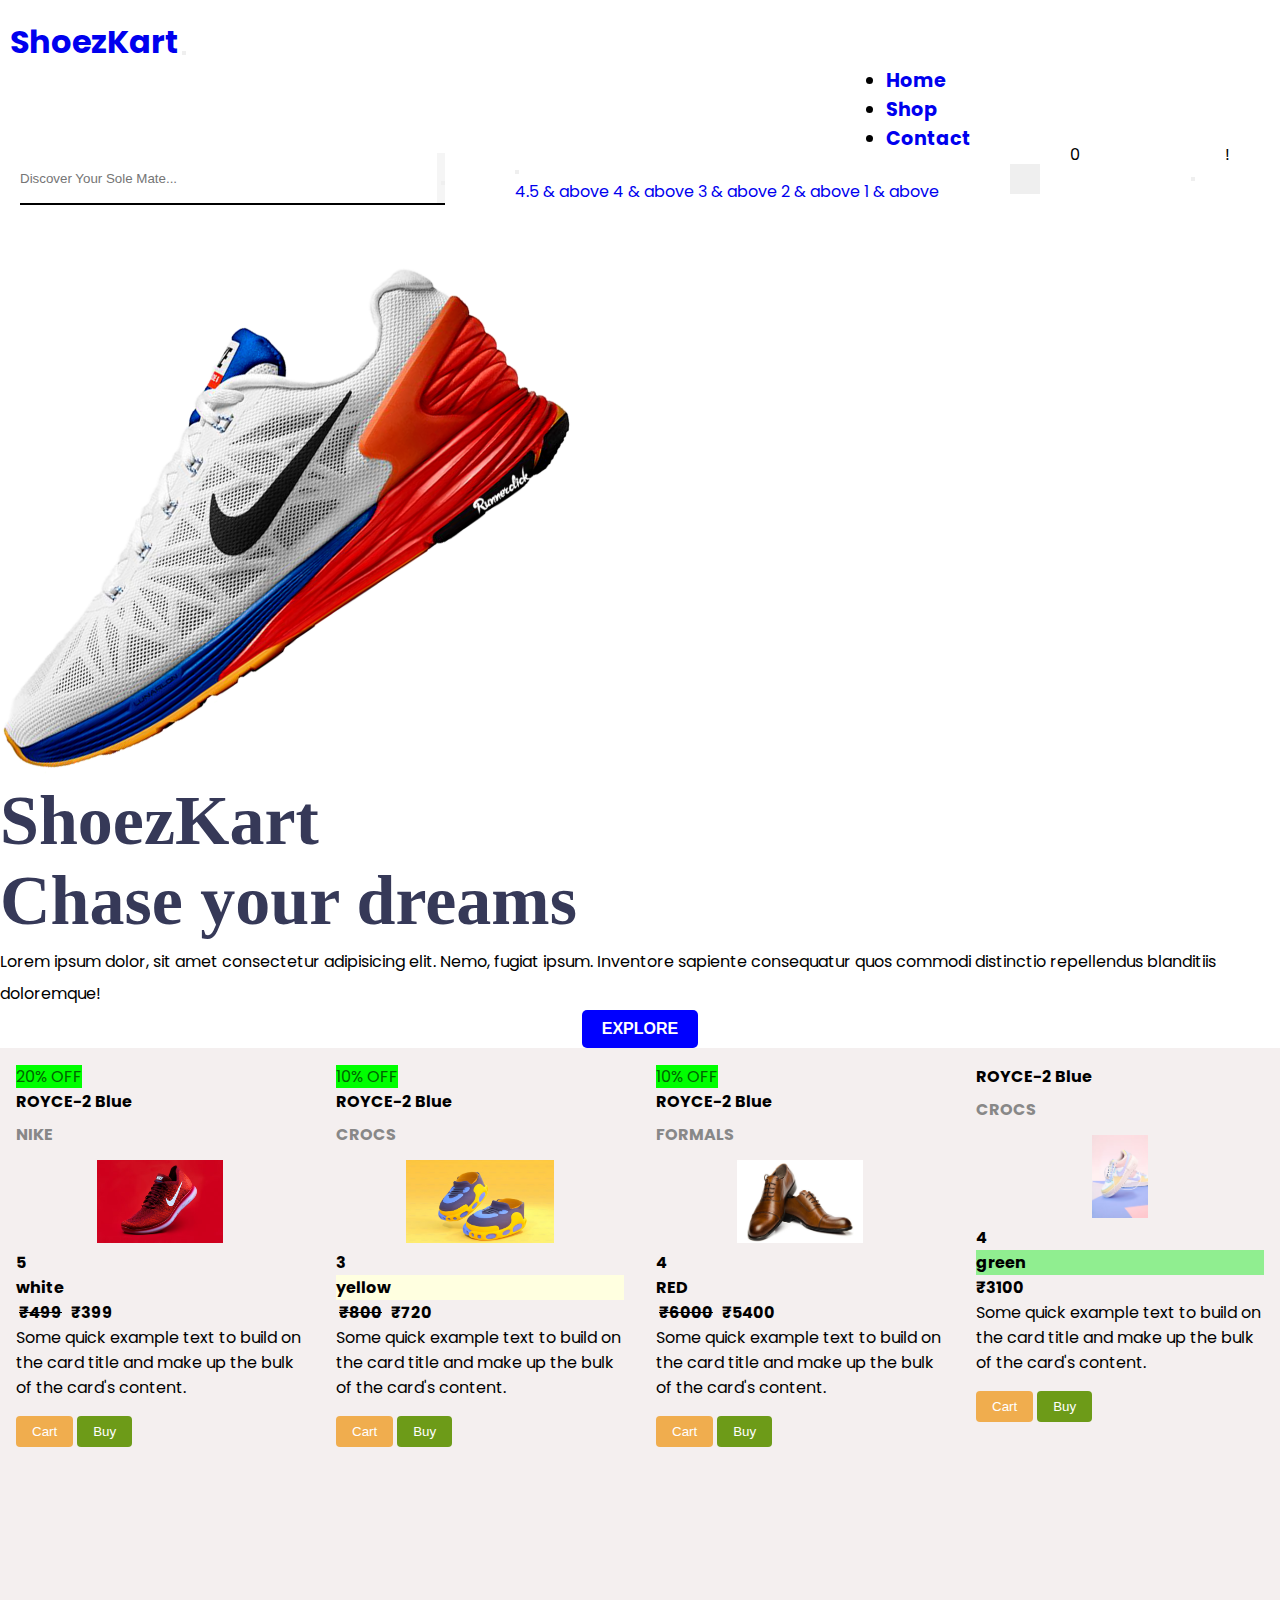
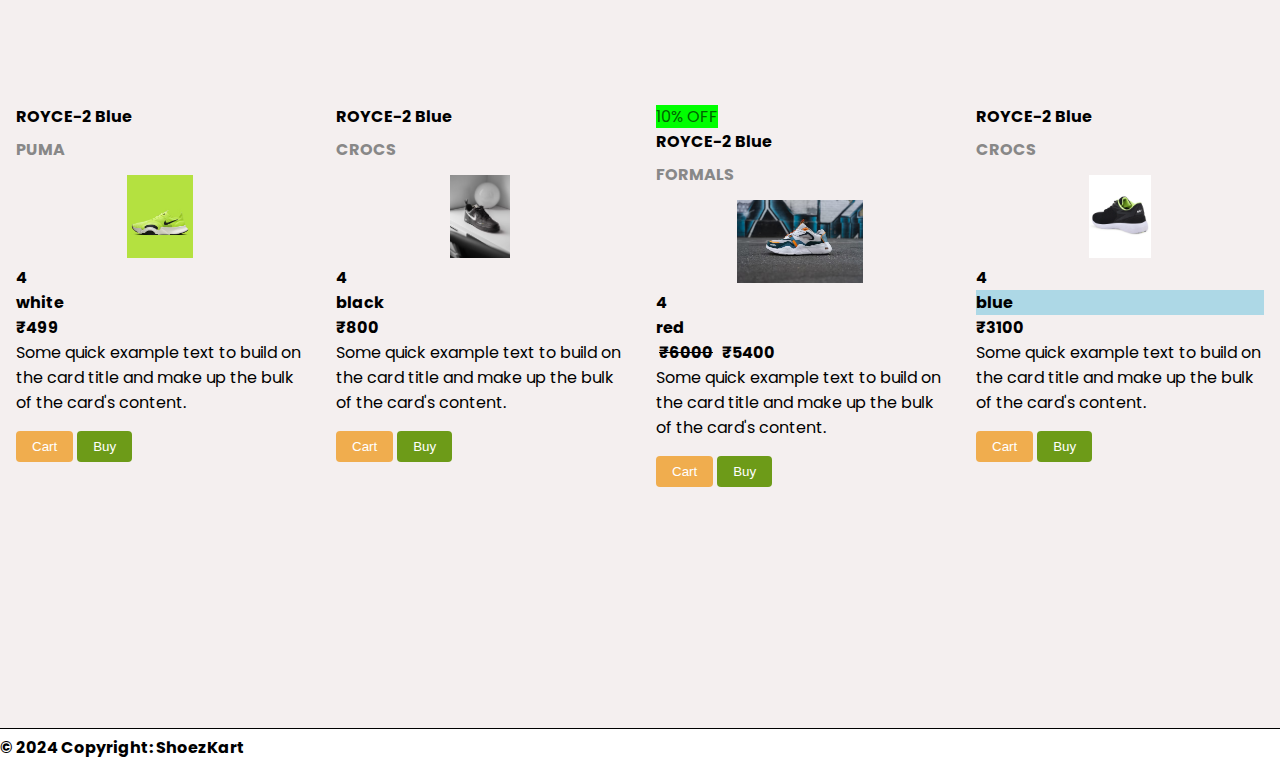
<file: index.html>
<!DOCTYPE html>
<html lang="en">

<head>
  <meta charset="UTF-8" />
  <meta name="viewport" content="width=device-width, initial-scale=1.0" />
  <link href="https://cdn.jsdelivr.net/npm/bootstrap@5.3.2/dist/css/bootstrap.min.css" rel="stylesheet"
    integrity="sha384-T3c6CoIi6uLrA9TneNEoa7RxnatzjcDSCmG1MXxSR1GAsXEV/Dwwykc2MPK8M2HN" crossorigin="anonymous" />
  <link rel="stylesheet" href="https://cdnjs.cloudflare.com/ajax/libs/font-awesome/6.5.1/css/all.min.css"
    integrity="sha512-DTOQO9RWCH3ppGqcWaEA1BIZOC6xxalwEsw9c2QQeAIftl+Vegovlnee1c9QX4TctnWMn13TZye+giMm8e2LwA=="
    crossorigin="anonymous" referrerpolicy="no-referrer" />
  <title>ShoeKart</title>
  <link rel="stylesheet" href="styles.css">
</head>

<body class="d-flex flex-column min-vh-100 ">

  <header id="header">
    <nav class="navbar navbar-expand-lg bg-body-tertiary navMenu">
      <div class="container-fluid ">
        <div class="container-fluid">
          <div class="d-flex justify-content-between align-items-center">
            <a class="navbar-brand" href="index.html">
              <span class="custom-highlight">ShoezKart</span>
            </a>
            <button class="navbar-toggler" type="button" data-bs-toggle="collapse"
              data-bs-target="#navbarSupportedContent" aria-controls="navbarSupportedContent" aria-expanded="false"
              aria-label="Toggle navigation">
              <span class="navbar-toggler-icon"></span>
            </button>
          </div>
        </div>



        <div class="collapse navbar-collapse menu" id="navbarSupportedContent">
          <ul class="navbar-nav m-auto mb-2 mb-lg-0 d-flex justify-content-between">
            <li class="nav-item">
              <a class="nav-link active" aria-current="page" href="index.html">Home</a>
            </li>
            <li class="nav-item">
              <a class="nav-link" aria-current="page" href="#display">Shop</a>
            </li>
            <!-- <li class="nav-item">
              <a class="nav-link" href="#">About</a>
            </li> -->
            <li class="nav-item">
              <a class="nav-link" href="contact.html">Contact</a>
            </li>
          </ul>
        </div>


      </div>

      <div class="d-flex flex-row mt-3" role="search" id="searchContainer">


        <div id="searchBox" class="d-flex align-content-center ms-auto p-1 justify-content-center shadow">
          <input class="form-control m-0  pe-0" type="search" placeholder="Discover Your Sole Mate..." size="50" 
            aria-label="Search" id="searchInput">
          <button class="btn " type="submit" id="search"><i class="fa-solid fa-magnifying-glass fa-2xl"></i></button>
        </div>

        <!-- <button class="btn " type="submit" id="my_cart"><i class="fa-solid fa-filter fa-2xl"></i></button> -->
        
        <div class="dropdown ms-2">
          <button class="btn" type="button" id="filterIcon" data-bs-toggle="dropdown" aria-haspopup="true"
            aria-expanded="false">
            <i class="fa-solid fa-filter fa-2xl"></i>
          </button>

          <div class="dropdown-menu" aria-labelledby="filterIcon" id="filterDropdown">
            <a class="dropdown-item" href="#" data-value="4.5">4.5 & above</a>
            <a class="dropdown-item" href="#" data-value="4">4 & above</a>
            <a class="dropdown-item" href="#" data-value="3">3 & above</a>
            <a class="dropdown-item" href="#" data-value="2">2 & above</a>
            <a class="dropdown-item" href="#" data-value="2">1 & above</a>
          </div>

        </div>


        <button class="btn " type="submit" id="my_cart">
          <i class="fa-solid fa-cart-shopping fa-2xl"></i>
          
        </button><span
            class="badge bg-primary  p-1 rounded-pill count">1</span>

<button class="btn " type="submit" id="my_profile">
          <i class="fa-solid fa-user fa-2xl"></i>
</button><span
            class="badge bg-warning  p-1 rounded-pill " id="loginAlert">!</span>
      </div>
    </nav>

    <section id="cover" class="container ">
      <div class="row g-2 justify-content-around">
        <div class="col-md-6 d-flex justify-content-center align-items-center order-lg-2 gap-2">
          <div class="p-3">
            <img src="images/cover.png" alt="" class="mx-auto d-block w-100 img-fluid ">
          </div>
        </div>


        <div class="col-md-6 d-flex justify-content-center align-items-center order-lg-2 ">
          <div class="p-3">
            <h1>ShoezKart</h1>
            <h1>Chase your dreams</h1>
            <p class="desc">Lorem ipsum dolor, sit amet consectetur adipisicing elit. Nemo, fugiat ipsum. Inventore
              sapiente consequatur quos commodi distinctio repellendus blanditiis doloremque!</p>
           <button id="explore" class="shadow">explore</button>

          </div>
        </div>
      </div>
    </section>

  </header>

  <div class="container-container mt-auto" id="display" style="background-color: rgb(244, 239, 239);">
    <div id="productContainer" class="row p-3 gy-3 d-flex "></div>
  </div>



  <div class="container-fluid my-3 mt-auto">

    <footer class="text-center text-lg-start ">

      <div class="footer d-flex justify-content-around mt-3">
        <a href="https://github.com/Shivaraj2003"><i class="fa-brands fa-github fa-2xl "></i></a>
        <a href="https://www.linkedin.com/in/shivaraj-shetty-7559b2211/"><i
            class="fa-brands fa-linkedin fa-2xl "></i></a>
        <a href="https://twitter.com/i/flow/login?redirect_after_login=%2F_shivrajshetty_"><i
            class="fa-brands fa-twitter fa-2xl "></i></a>
      </div>

      <div class="text-center  p-3">
        © 2024 Copyright:
        <span>ShoezKart</span>
      </div>

    </footer>
  </div>


  <script src="https://cdn.jsdelivr.net/npm/bootstrap@5.3.2/dist/js/bootstrap.bundle.min.js"
    integrity="sha384-C6RzsynM9kWDrMNeT87bh95OGNyZPhcTNXj1NW7RuBCsyN/o0jlpcV8Qyq46cDfL"
    crossorigin="anonymous"></script>

  <script src="script.js" type="module"></script>
</body>

</html>
</file>
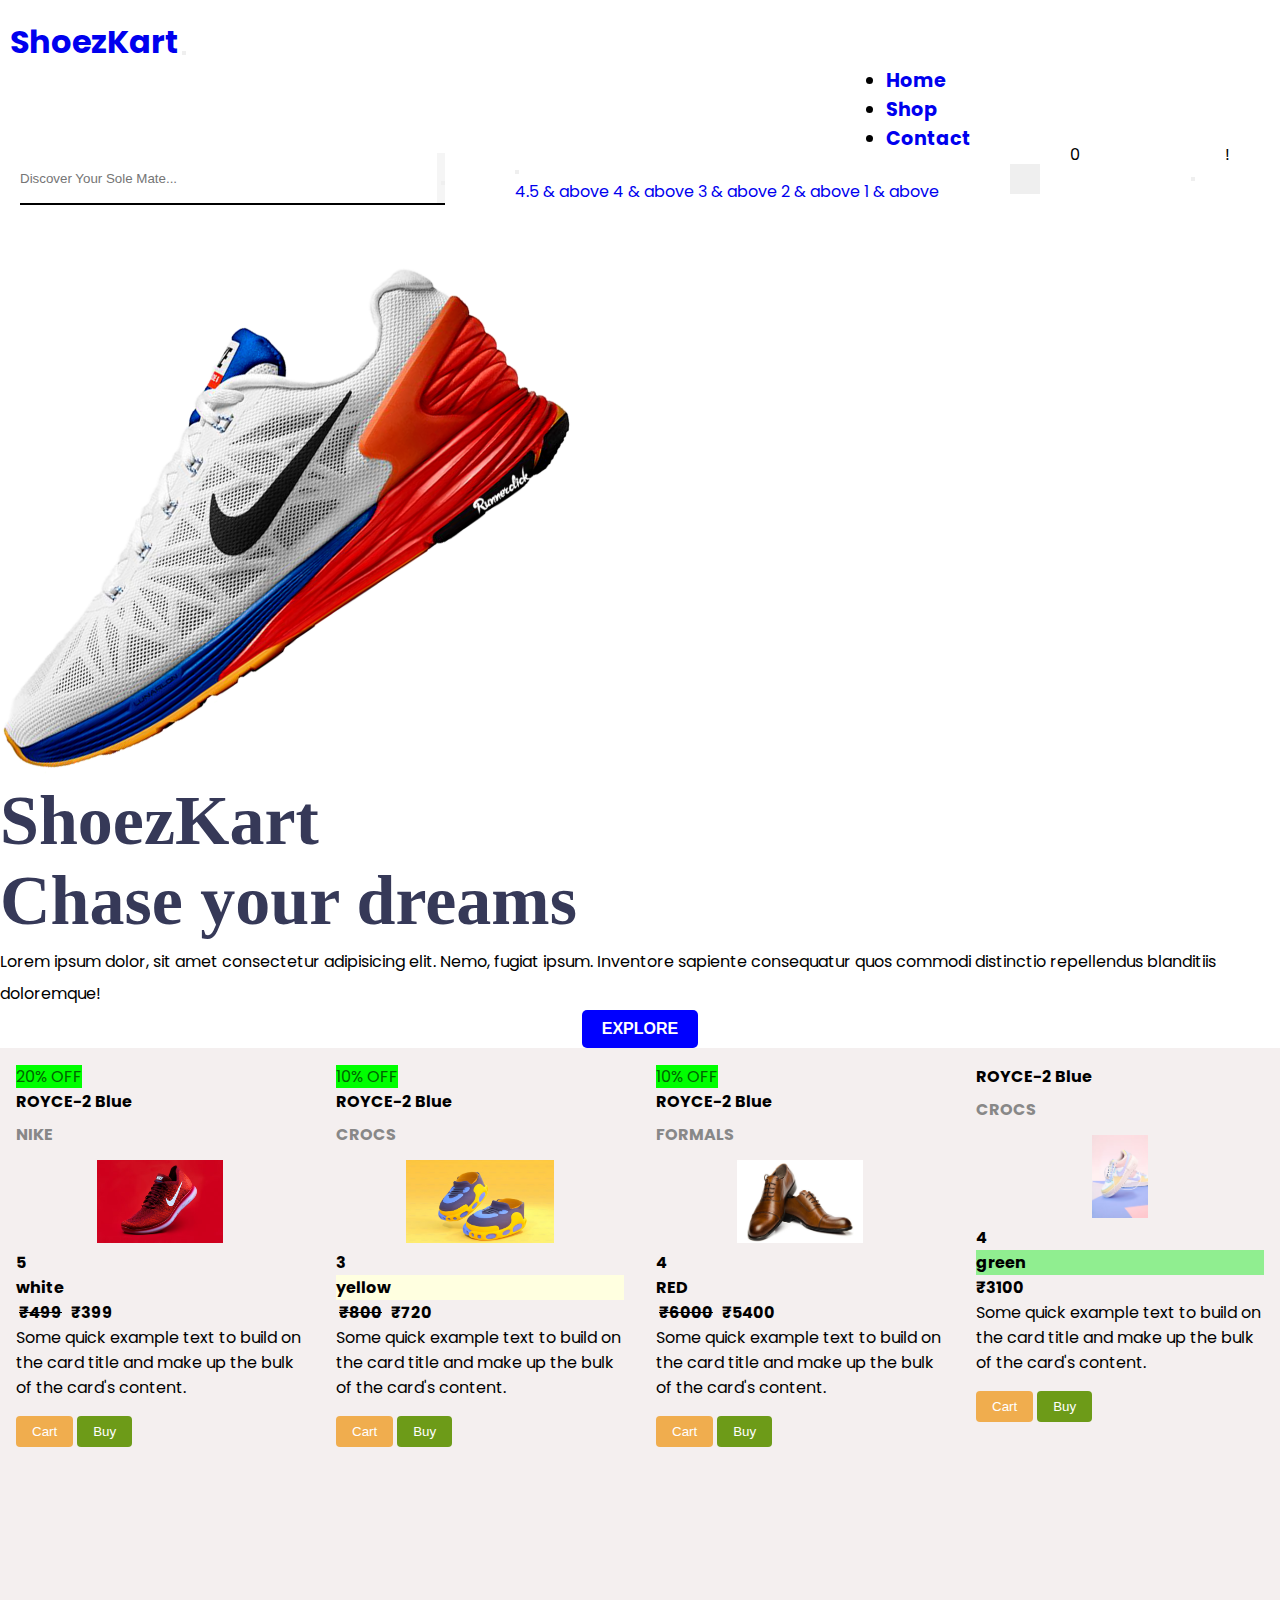
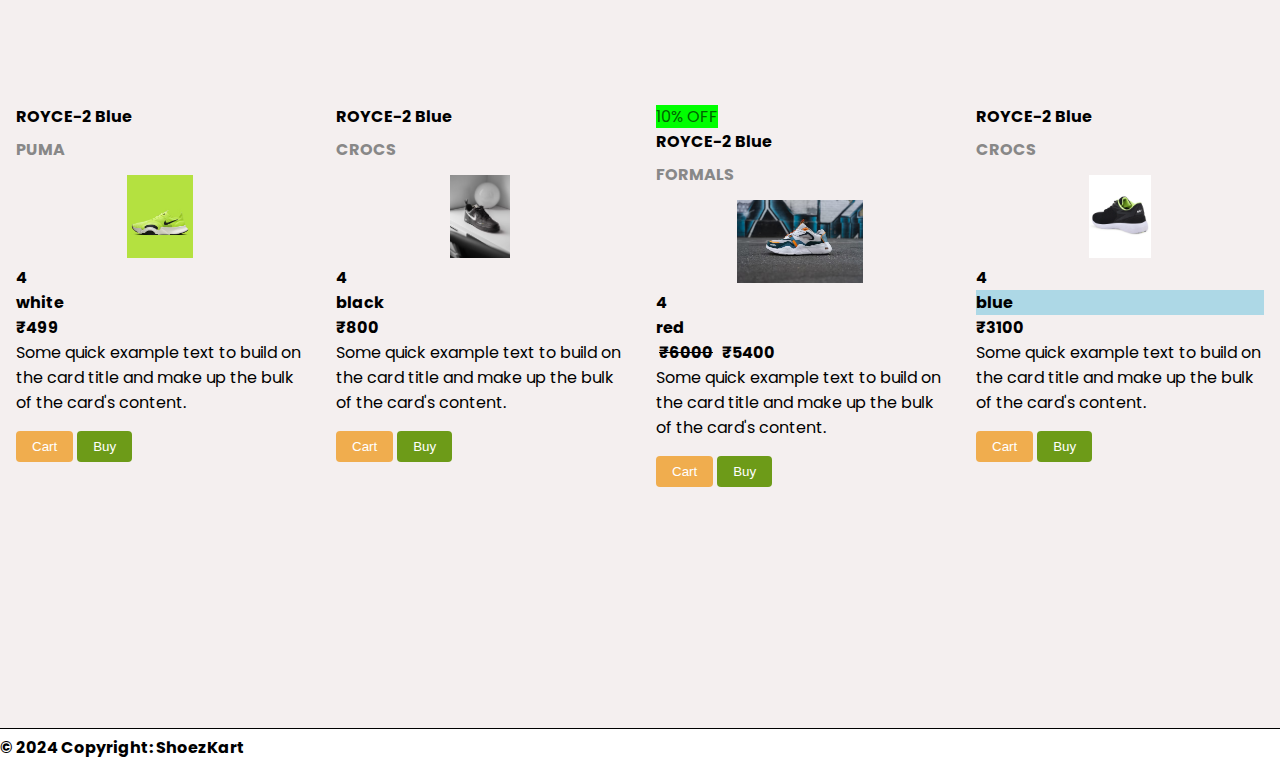
<file: cart.html>
<!DOCTYPE html>
<html lang="en">
  <head>
    <meta charset="UTF-8" />
    <meta name="viewport" content="width=device-width, initial-scale=1.0" />
    <link
      href="https://cdn.jsdelivr.net/npm/bootstrap@5.3.2/dist/css/bootstrap.min.css"
      rel="stylesheet"
      integrity="sha384-T3c6CoIi6uLrA9TneNEoa7RxnatzjcDSCmG1MXxSR1GAsXEV/Dwwykc2MPK8M2HN"
      crossorigin="anonymous"
    />
    <link
      rel="stylesheet"
      href="https://cdnjs.cloudflare.com/ajax/libs/font-awesome/6.5.1/css/all.min.css"
      integrity="sha512-DTOQO9RWCH3ppGqcWaEA1BIZOC6xxalwEsw9c2QQeAIftl+Vegovlnee1c9QX4TctnWMn13TZye+giMm8e2LwA=="
      crossorigin="anonymous"
      referrerpolicy="no-referrer"
    />
    <title>ShoeKart</title>
    <link rel="stylesheet" href="styles.css" />
  </head>

  <body class="d-flex flex-column min-vh-100 ">
    <header id="header">
      <nav class="navbar navbar-expand-lg bg-body-tertiary navMenu">
        <div class="container-fluid">
          <div class="container-fluid">
            <div class="d-flex justify-content-between align-items-center">
              <a class="navbar-brand" href="index.html">
                <span class="custom-highlight">ShoezKart</span>
              </a>
              <button
                class="navbar-toggler"
                type="button"
                data-bs-toggle="collapse"
                data-bs-target="#navbarSupportedContent"
                aria-controls="navbarSupportedContent"
                aria-expanded="false"
                aria-label="Toggle navigation"
              >
                <span class="navbar-toggler-icon"></span>
              </button>
            </div>
          </div>

          <div
            class="collapse navbar-collapse menu"
            id="navbarSupportedContent"
          >
            <ul
              class="navbar-nav m-auto  mb-2 mb-lg-0 d-flex justify-content-between"
            >
              <li class="nav-item">
                <a class="nav-link active" aria-current="page" href="index.html"
                  >Home</a
                >
              </li>
              <li class="nav-item">
                <a class="nav-link" aria-current="page" href="index.html#display">Shop</a>
              </li>
              <!-- <li class="nav-item">
                <a class="nav-link" href="#">About</a>
              </li> -->
              <li class="nav-item">
                <a class="nav-link" href="contact.html">Contact</a>
              </li>
            </ul>
          </div>
        </div>

        <!-- <div class="d-flex flex-row mt-3" role="search" id="searchContainer">
          <div
            id="searchBox"
            class="d-flex align-content-center p-1 ms-auto justify-content-center shadow"
          >
            <input
              class="form-control m-0 pe-0"
              type="search"
              placeholder="Discover Your Sole Mate..."
              size="50"
              aria-label="Search"
              id="searchInp"
            />
            <button class="btn" type="submit" id="search">
              <i class="fa-solid fa-magnifying-glass fa-2xl"></i>
            </button>
          </div>
          <button class="btn" type="submit" id="my_cart">
          <i class="fa-solid fa-cart-shopping fa-2xl"></i>
        </button>
        </div> -->
      </nav>
 </header>


      <section class="h-auto mt-auto">
        <div class="container h-100">
          <div class="row d-flex justify-content-center align-items-center h-100">
            <div class="col-12">
              <div
                class="d-flex justify-content-center align-items-center mb-4 mt-3"
              >
                <h2 class="fw-normal mb-0 text-black mt-3">Shopping Cart</h2>
              </div>

              <div class="card rounded-3 mb-4" id="cartContainer">
              </div>

              
              <div id="pricing">
                <div class="d-flex justify-content-around">
                  <div>
                    <h3>Total Amount</h3>
                  </div>
                  <div>
                    
                    <h4>&#8377;<s><span id="disc"></span></s> <span id="totalPrice"></span></h4>
                  </div>
                </div>

                  <a href="payment.html"><div class="card-body justify-content-center d-flex">
                    <button
                         id="proceed"
                        type="button"
                        class="btn btn-danger btn-block btn-lg" style="height: 110%;"
                      >
                        Proceed to Pay
                      </button>
                      </a>
                      </div>
                  </div>
                
              </div>
            </div>
          </div>
        </div>
      </section>
   
    <div class="container-fluid  mb-0 mt-auto ">
      <footer class="text-center text-lg-start">
        <div class="footer d-flex justify-content-around mt-3">
          <a href="https://github.com/Shivaraj2003"
            ><i class="fa-brands fa-github fa-2xl"></i
          ></a>
          <a href="https://www.linkedin.com/in/shivaraj-shetty-7559b2211/"
            ><i class="fa-brands fa-linkedin fa-2xl"></i
          ></a>
          <a
            href="https://twitter.com/i/flow/login?redirect_after_login=%2F_shivrajshetty_"
            ><i class="fa-brands fa-twitter fa-2xl"></i
          ></a>
        </div>

        <div class="text-center p-3">
          © 2024 Copyright:
          <span>ShoezKart</span>
        </div>
      </footer>
    </div>

    <script
      src="https://cdn.jsdelivr.net/npm/bootstrap@5.3.2/dist/js/bootstrap.bundle.min.js"
      integrity="sha384-C6RzsynM9kWDrMNeT87bh95OGNyZPhcTNXj1NW7RuBCsyN/o0jlpcV8Qyq46cDfL"
      crossorigin="anonymous"
    ></script>

    <script src="cart.js" type="module"></script>
  </body>
</html>
</file>
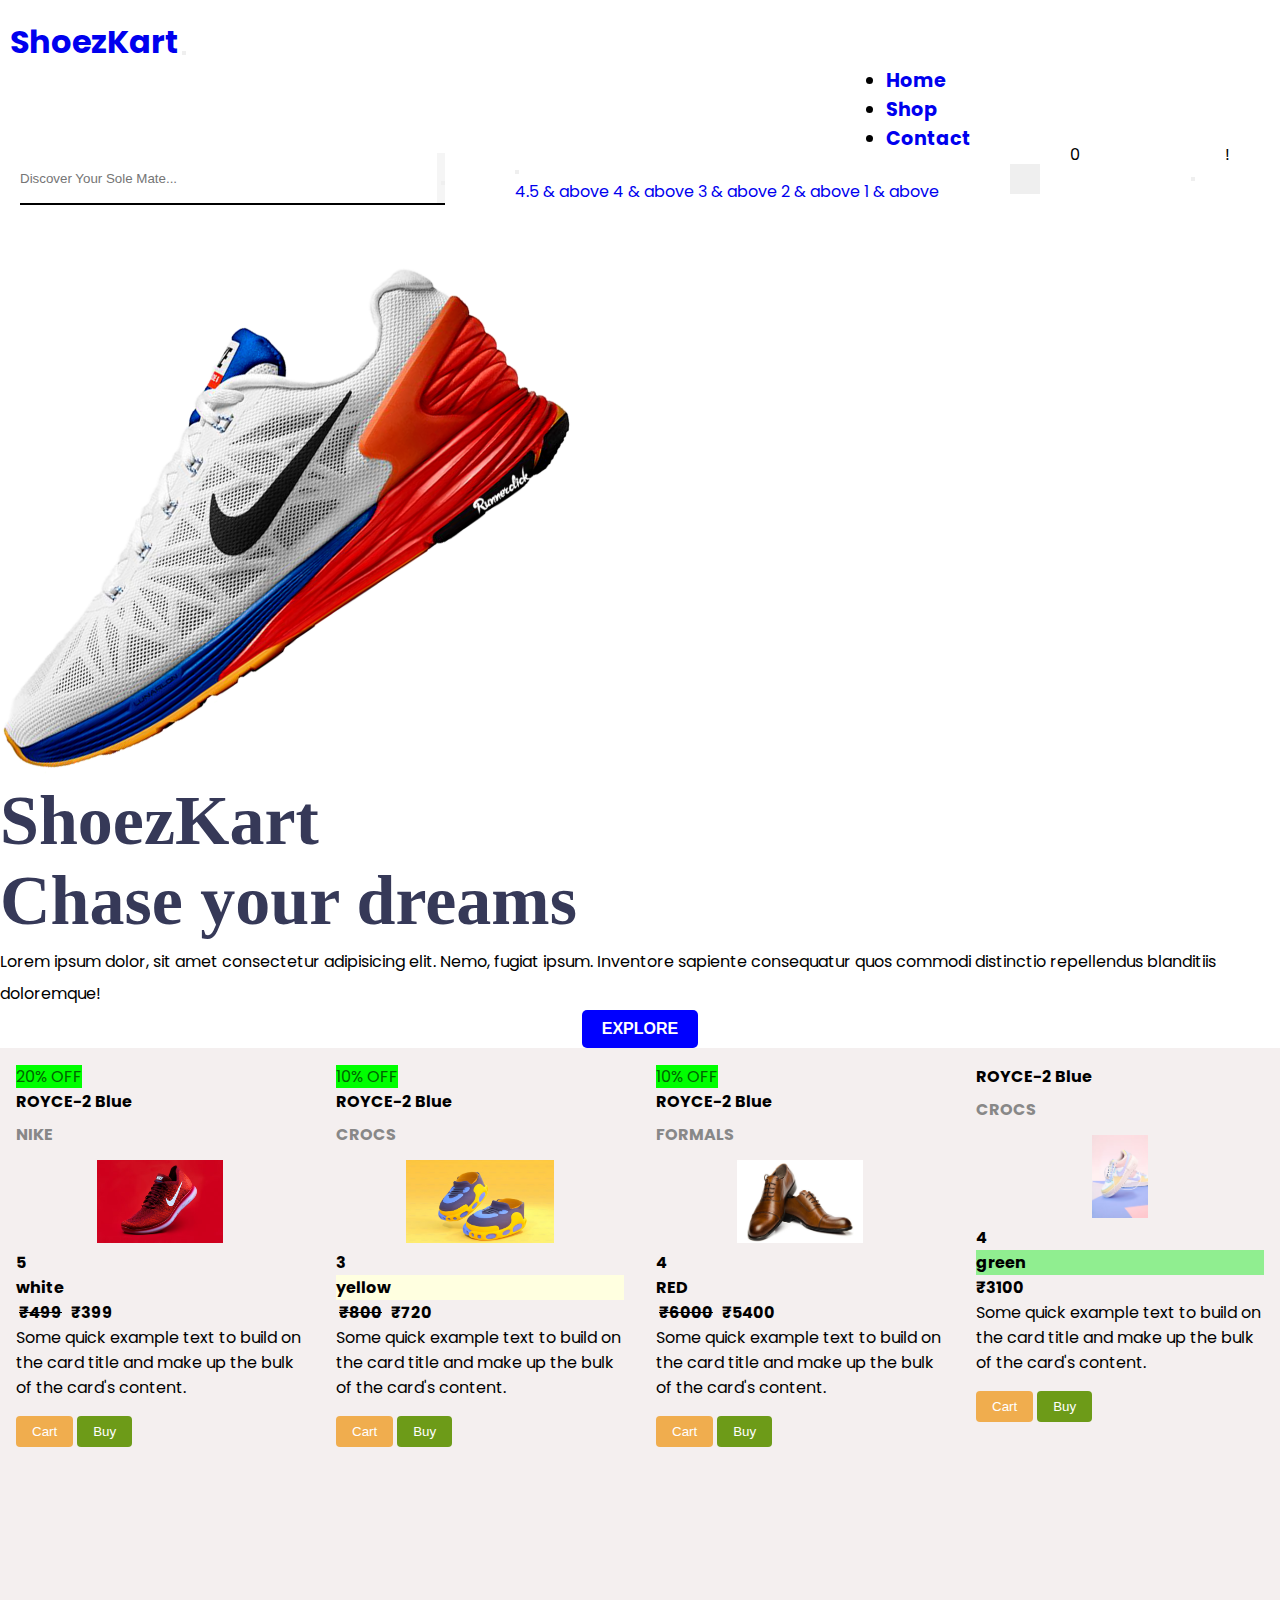
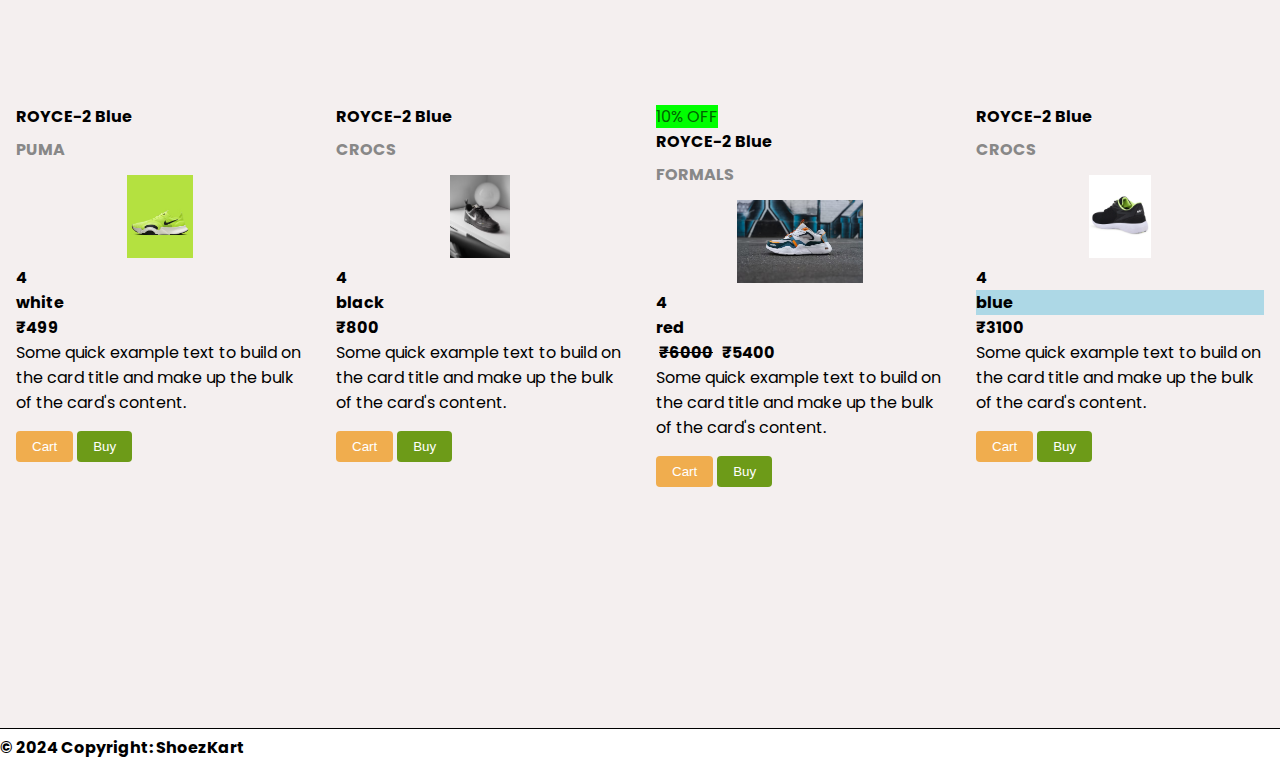
<file: payment.html>
<!DOCTYPE html>
<html lang="en">

<head>
    <meta charset="UTF-8" />
    <meta name="viewport" content="width=device-width, initial-scale=1.0" />
    <link href="https://cdn.jsdelivr.net/npm/bootstrap@5.3.2/dist/css/bootstrap.min.css" rel="stylesheet"
        integrity="sha384-T3c6CoIi6uLrA9TneNEoa7RxnatzjcDSCmG1MXxSR1GAsXEV/Dwwykc2MPK8M2HN" crossorigin="anonymous" />
    <link rel="stylesheet" href="https://cdnjs.cloudflare.com/ajax/libs/font-awesome/6.5.1/css/all.min.css"
        integrity="sha512-DTOQO9RWCH3ppGqcWaEA1BIZOC6xxalwEsw9c2QQeAIftl+Vegovlnee1c9QX4TctnWMn13TZye+giMm8e2LwA=="
        crossorigin="anonymous" referrerpolicy="no-referrer" />
    <link rel="stylesheet" href="styles.css">
    <title>ShoezKart</title>
</head>

<body class="d-flex flex-column min-vh-100 ">
    <nav class="navbar navbar-expand-lg bg-body-tertiary navMenu">
        <div class="container-fluid ">
            <div class="container-fluid">
                <div class="d-flex justify-content-between align-items-center">
                    <a class="navbar-brand" href="index.html">
                        <span class="custom-highlight">ShoezKart</span>
                    </a>
                    <button class="navbar-toggler" type="button" data-bs-toggle="collapse"
                        data-bs-target="#navbarSupportedContent" aria-controls="navbarSupportedContent"
                        aria-expanded="false" aria-label="Toggle navigation">
                        <span class="navbar-toggler-icon"></span>
                    </button>
                </div>
            </div>



            <div class="collapse navbar-collapse menu " id="navbarSupportedContent">
                <ul class="navbar-nav m-auto mb-2 mb-lg-0 d-flex justify-content-between">
                    <li class="nav-item">
                        <a class="nav-link " aria-current="page" href="index.html">Home</a>
                    </li>
                    <li class="nav-item">
                        <a class="nav-link" aria-current="page" href="#display">Shop</a>
                    </li>
                    <!-- <li class="nav-item">
                        <a class="nav-link" href="#">About</a>
                    </li> -->
                    <li class="nav-item">
                        <a class="nav-link" href="contact.html">Contact</a>
                    </li>
                </ul>
            </div>


        </div>

        <div class="m-auto d-flex justify-content-end"
     role="search" id="searchContainer">
            <!-- <div id="searchBox" class="d-flex align-content-center ms-auto p-1 justify-content-center shadow">
          <input class="form-control m-0  pe-0" type="search" placeholder="Discover Your Sole Mate..." size="50"
            aria-label="Search" id="searchInp">
          <button class="btn " type="submit" id="search"><i class="fa-solid fa-magnifying-glass fa-2xl"></i></button>
        </div> -->
            <!-- <a href="cart.html" class="ms-auto me-2"><button class="btn ms-auto me-2" type="submit" id="my_cart"><i
                    class="fa-solid fa-cart-shopping fa-2xl"></i></button></a> -->

                    <button class="btn " type="submit" id="my_cart"><i class="fa-solid fa-cart-shopping fa-2xl"></i></button>
                    <span
            class="badge bg-primary  p-1 rounded-pill count">1</span>
        </div>
    </nav>

    <section class="bg-light my-auto">
        <div class="container">
                <!-- <div class="col-md-5 col-lg-4 order-md-last">
                    <h4 class="d-flex justify-content-between align-items-center mb-3">
                        <span class="text-primary">Your cart</span>
                        <span class="badge bg-primary rounded-pill count">1</span>
                    </h4>
                    <ul class="list-group mb-3" id="cartSummary">
                        <li class="list-group-item d-flex justify-content-between lh-sm">
                            <div>
                                <h6 class="my-0">Product name</h6>
                                <small class="text-muted">Brief description</small>
                            </div>
                            <span class="text-muted">$12</span>
                        </li>
                        <li class="list-group-item d-flex justify-content-between lh-sm">
                            <div>
                                <h6 class="my-0">Second product</h6>
                                <small class="text-muted">Brief description</small>
                            </div>
                            <span class="text-muted">$8</span>
                        </li>
                        <li class="list-group-item d-flex justify-content-between lh-sm">
                            <div>
                                <h6 class="my-0">Third item</h6>
                                <small class="text-muted">Brief description</small>
                            </div>
                            <span class="text-muted">$5</span>
                        </li>

                        <li class="list-group-item d-flex justify-content-between">
                            <span>Total </span>
                            <strong>$20</strong>
                        </li>
                    </ul>


                </div> -->
                <div >
                    <h3 class="mb-3 fw-bold">Payment Details</h3>
                    <form class="needs-validation" novalidate="" onsubmit="handleSubmit(event)" >
                        <div class="row g-3">
                            <div class="col-sm-6">
                                <label for="firstName" class="form-label">First name</label>
                                <input type="text" class="form-control" id="firstName" placeholder="" value=""
                                    required="">
                                <div class="invalid-feedback">
                                    Valid first name is required.
                                </div>
                            </div>

                            <div class="col-sm-6">
                                <label for="lastName" class="form-label">Last name</label>
                                <input type="text" class="form-control" id="lastName" placeholder="" value=""
                                    required="">
                                <div class="invalid-feedback">
                                    Valid last name is required.
                                </div>
                            </div>

                            <div class="col-lg-8">
                                <label for="email" class="form-label">Email</label>
                                <input type="email" class="form-control" id="email" placeholder="you@example.com">
                                <div class="invalid-feedback">
                                    Please enter a valid email address for shipping updates.
                                </div>
                            </div>

                            <div class="col-8">
                                <label for="phoneNumber" class="form-label">Phone Number</label>
                                <input type="tel" class="form-control" id="phoneNumber"
                                    placeholder="Enter your phone number" required>
                                <div class="invalid-feedback">
                                    Please enter a valid phone number.
                                </div>
                            </div>



                            <div class="col-lg-8">
    <label for="address" class="form-label">Address</label>
    <textarea class="form-control" id="address" placeholder="1234 Main St" required="required" ></textarea>
    <div class="invalid-feedback">
        Please enter your shipping address.
    </div>
</div>


                            <!-- <div class="col-12">
                                <label for="address2" class="form-label">Address 2 <span
                                        class="text-muted">(Optional)</span></label>
                                <input type="text" class="form-control" id="address2" placeholder="Apartment or suite">
                            </div>

                            <div class="col-md-5">
                                <label for="country" class="form-label">Country</label>
                            </div>

                            <div class="col-md-4">
                                <label for="state" class="form-label">State</label>
                            </div> -->

                            <div class=" m-auto col-md-3">
                                <label for="zip" class="form-label">ZipCode</label>
                                <input type="text" class="form-control" id="zip" placeholder="" required="required">
                                <div class="invalid-feedback">
                                    Zip code required.
                                </div>
                            </div>
                            <br>
                            
                        </div>
                        <div class="col-md-3">
                                <label for="cc-number" class="form-label m-3 mb-0">Amount:</label>
                                <div type="text" class="form-control m-auto d-flex " id="pay" ></div>
                            </div>
                        <hr class="my-4">

                        <!-- <div class="form-check">
                            <input type="checkbox" class="form-check-input" id="same-address">
                            <label class="form-check-label" for="same-address">Shipping address is the same as my
                                billing address</label>
                        </div> -->

                        <!-- <div class="form-check">
                            <input type="checkbox" class="form-check-input" id="save-info">
                            <label class="form-check-label" for="save-info">Save this information for next time</label>
                        </div> -->

                        <hr class="my-4">

                        <h4 class="mb-3" >Payment</h4>

                        <div class="my-3 payment">
                            
                            <div class="form-check">
                                <input id="online" name="paymentMethod" type="radio" class="form-check-input"
                                    required="">
                                <label class="form-check-label" for="debit">Online payment</label>
                            </div>
                            <div class="form-check">
                                <input id="cash" name="paymentMethod" type="radio" class="form-check-input"
                                    required="">
                                <label class="form-check-label" for="paypal">Cash on Delivery</label>
                            </div>
                        </div>

                        <div class="row gy-3" id="upi">

                            

                            <div class="col-md-6">
                                <label for="cc-name" class="form-label">Name on card</label>
                                <input type="text" class="form-control" id="cc-name" placeholder="" required="">
                                <small class="text-muted">Full name as displayed on card</small>
                                <div class="invalid-feedback">
                                    Name on card is required
                                </div>
                            </div>

                            <div class="col-md-6">
                                <label for="cc-number" class="form-label">Credit card number</label>
                                <input type="text" class="form-control" id="cc-number" placeholder="" required="">
                                <div class="invalid-feedback">
                                    Credit card number is required
                                </div>
                            </div>

                            <div class="col-md-3">
                                <label for="cc-expiration" class="form-label">Expiration</label>
                                <input type="text" class="form-control" id="cc-expiration" placeholder="" required="">
                                <div class="invalid-feedback">
                                    Expiration date required
                                </div>
                            </div>

                            <div class="col-md-3">
                                <label for="cc-cvv" class="form-label">CVV</label>
                                <input type="text" class="form-control" id="cc-cvv" placeholder="" required="">
                                <div class="invalid-feedback">
                                    Security code required
                                </div>
                            </div>
                        </div>

                        <hr class="my-3">
<a class="m-auto mb-3 d-flex btn btn-primary justify-content-center  p-2" style="max-width: 28rem;" href="success.html" id="checkBtn">
  Continue to Checkout
</a>


                        <!-- <a class=" m-auto d-flex btn btn-primary btn text-center text-capitalize" style="max-width: 28rem;" role="button" href="success.html">Continue to checkout</a> -->
                    </form>
                </div>
            </div>
        </div>
    </section>

    <div class="container-fluid my-3  mt-auto mb-0 ">
        <footer class="text-center text-lg-start">
            <div class="footer d-flex justify-content-around mt-3">
                <a href="https://github.com/Shivaraj2003"><i class="fa-brands fa-github fa-2xl"></i></a>
                <a href="https://www.linkedin.com/in/shivaraj-shetty-7559b2211/"><i
                        class="fa-brands fa-linkedin fa-2xl"></i></a>
                <a href="https://twitter.com/i/flow/login?redirect_after_login=%2F_shivrajshetty_"><i
                        class="fa-brands fa-twitter fa-2xl"></i></a>
            </div>

            <div class="text-center  p-3">
                © 2024 Copyright:
                <span>ShoezKart</span>
            </div>
        </footer>
    </div>
    
<script src="https://cdn.jsdelivr.net/npm/bootstrap@5.3.2/dist/js/bootstrap.bundle.min.js"
    integrity="sha384-C6RzsynM9kWDrMNeT87bh95OGNyZPhcTNXj1NW7RuBCsyN/o0jlpcV8Qyq46cDfL"
    crossorigin="anonymous"></script>
    <script src="payment.js" type="module"></script>
</body>

</html>
</file>
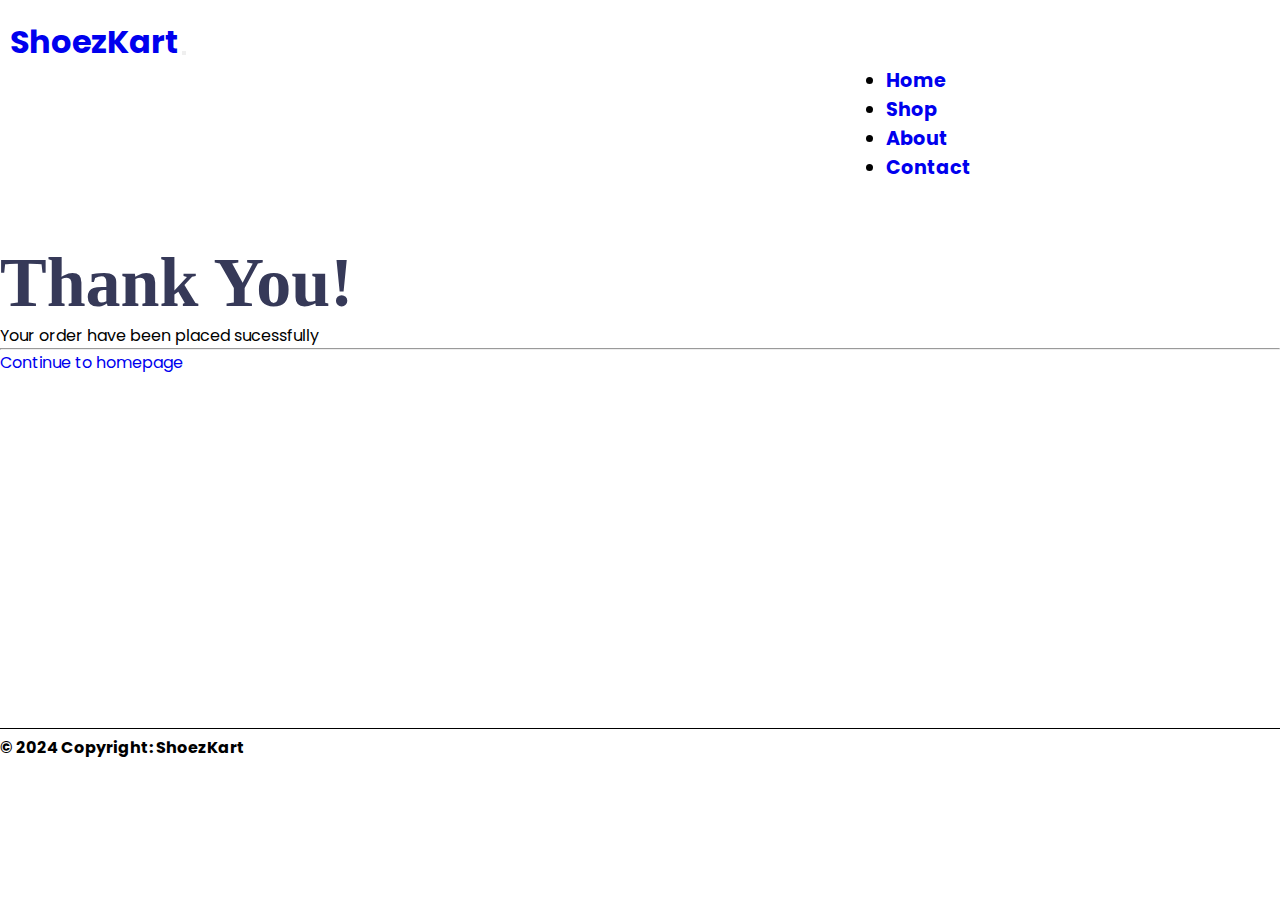
<file: success.html>
<!DOCTYPE html>
<html lang="en">

<head>
    <meta charset="UTF-8" />
    <meta name="viewport" content="width=device-width, initial-scale=1.0" />
    <link href="https://cdn.jsdelivr.net/npm/bootstrap@5.3.2/dist/css/bootstrap.min.css" rel="stylesheet"
        integrity="sha384-T3c6CoIi6uLrA9TneNEoa7RxnatzjcDSCmG1MXxSR1GAsXEV/Dwwykc2MPK8M2HN" crossorigin="anonymous" />
    <link rel="stylesheet" href="https://cdnjs.cloudflare.com/ajax/libs/font-awesome/6.5.1/css/all.min.css"
        integrity="sha512-DTOQO9RWCH3ppGqcWaEA1BIZOC6xxalwEsw9c2QQeAIftl+Vegovlnee1c9QX4TctnWMn13TZye+giMm8e2LwA=="
        crossorigin="anonymous" referrerpolicy="no-referrer" />
    <title>ShoeKart</title>
    <link rel="stylesheet" href="styles.css" />
</head>

<body>
    <header id="header" style="height: 80vh;">
        <nav class="navbar navbar-expand-lg bg-body-tertiary navMenu">
      <div class="container-fluid ">
        <div class="container-fluid">
          <div class="d-flex justify-content-between align-items-center">
            <a class="navbar-brand" href="index.html">
              <span class="custom-highlight">ShoezKart</span>
            </a>
            <button class="navbar-toggler" type="button" data-bs-toggle="collapse"
              data-bs-target="#navbarSupportedContent" aria-controls="navbarSupportedContent" aria-expanded="false"
              aria-label="Toggle navigation">
              <span class="navbar-toggler-icon"></span>
            </button>
          </div>
        </div>



        <div class="collapse navbar-collapse menu" id="navbarSupportedContent">
          <ul class="navbar-nav m-auto mb-2 mb-lg-0 d-flex justify-content-between">
            <li class="nav-item">
              <a class="nav-link " aria-current="page" href="index.html">Home</a>
            </li>
            <li class="nav-item">
              <a class="nav-link" aria-current="page" href="index.html#display">Shop</a>
            </li>
            <li class="nav-item">
              <a class="nav-link" href="#">About</a>
            </li>
            <li class="nav-item">
              <a class="nav-link active" href="#">Contact</a>
            </li>
          </ul>
        </div>


      </div>

      <!-- <div class="d-flex flex-row mt-3" role="search" id="searchContainer">
        <div id="searchBox" class="d-flex align-content-center ms-auto p-1 justify-content-center shadow">
          <input class="form-control m-0  pe-0" type="search" placeholder="Discover Your Sole Mate..." size="50"
            aria-label="Search" id="searchInp">
          <button class="btn " type="submit" id="search"><i class="fa-solid fa-magnifying-glass fa-2xl"></i></button>
        </div>
        <button class="btn " type="submit" id="my_cart"><i class="fa-solid fa-cart-shopping fa-2xl"></i></button>
      </div> -->
    </nav>


       <div class="jumbotron text-center">
  <h1 class="display-3">Thank You!</h1>
  <p class="lead">Your order have been placed sucessfully</p>
  <hr>
 
  <p class="lead">
    <a class="btn btn-primary btn-sm" href="index.html" role="button">Continue to homepage</a>
  </p>
</div>

    </header>

    <div class="container-fluid my-3">
        <footer class="text-center text-lg-start">
            <div class="footer d-flex justify-content-around mt-3">
                <a href="https://github.com/Shivaraj2003"><i class="fa-brands fa-github fa-2xl"></i></a>
                <a href="https://www.linkedin.com/in/shivaraj-shetty-7559b2211/"><i
                        class="fa-brands fa-linkedin fa-2xl"></i></a>
                <a href="https://twitter.com/i/flow/login?redirect_after_login=%2F_shivrajshetty_"><i
                        class="fa-brands fa-twitter fa-2xl"></i></a>
            </div>

            <div class="text-center  p-3">
                © 2024 Copyright:
                <span >ShoezKart</span>
            </div>
        </footer>
    </div>

    <script src="https://cdn.jsdelivr.net/npm/bootstrap@5.3.2/dist/js/bootstrap.bundle.min.js"
        integrity="sha384-C6RzsynM9kWDrMNeT87bh95OGNyZPhcTNXj1NW7RuBCsyN/o0jlpcV8Qyq46cDfL"
        crossorigin="anonymous"></script>

        <script>


          
          document.addEventListener("DOMContentLoaded", ()=>
          {
                localStorage.removeItem('cart');

          });
        </script>

</body>


</html>
</file>
<file: styles.css>
@import url("https://fonts.googleapis.com/css2?family=Poppins:ital,wght@0,100;0,200;0,300;0,400;0,500;0,600;0,700;0,800;0,900;1,100;1,200;1,300;1,400;1,500;1,600;1,700;1,800;1,900&display=swap");

*{
  margin: 0;
  padding: 0;
  box-sizing: border-box;
}

body {
  font-family: "Poppins";
  /* background-color: #f1f1f1; */
  overflow-x: hidden;      
}



h1 {
  font-family: "Bebas Neue";
  font-size: 70px;
  font-weight: bold;
  color: #363958;
  padding: 0;
  margin: 0;
}

.custom-highlight {
  font-weight: bold;
  font-size: 2rem;
}

.navMenu {
  height: auto;
  margin-bottom: 4%;
  padding: 10px;
  margin-top: 8px;
}

#header {
  height: 100%;
}

#productContainer {
  display: flex;
  flex-wrap: wrap;
  flex-direction: row;
  justify-content: space-around;
  margin-left: 0;
  margin-right: 0;
}

#explore {
  background-color: blue;
  color: white;
  padding: 10px 20px;
  border: none;
  border-radius: 5px;
  text-align: center;
  font-size: 16px;
  cursor: pointer;
  text-transform: uppercase;
  font-weight: bold;
  margin: auto;
  display: flex;
}

.card {
  /* border: 1px solid #0b0a0a; */
  border-radius: 2px;
  margin-bottom: 20px;
}

.card-body {
  padding: 1rem;
}

.card-title {
  /* font-size: 1.5rem; */
  font-weight: bold;
  margin-bottom: 0.5rem;
}

.card-subtitle {
  color: #888;
  margin-bottom: 0.8rem;
}

.card-img-top {
  object-fit: contain;
}

.cart,
.buy {
  margin-top: 1rem;
  padding: 0.5rem 1rem;
  border: none;
  border-radius: 0.25rem;
  cursor: pointer;
}

.cart {
  background-color: #f0ad4e;
  color: #fff;
}

.buy {
  background-color: #6d9b18;
  color: #fff;
}

footer {
  border-top: solid 0.5px black;
  color: #000;
  font-weight: bold;
}

.footer a {
  text-decoration: none;
  color: #000;
}

.footer {
  display: flex;
  flex-direction: row;
  align-items: center;
  justify-content: center;
  padding: 3px;
}

#my_cart {
  border: none;
  padding: 15px;
}

#searchInput {
  height: 50px;
  border: 0;
}

#searchBox {
  border: 2px;
  border-bottom: 2px solid #000;
  background-color: whitesmoke;
}

#searchContainer {
  display: flex;
  align-items: center;
  justify-content: space-between;
  padding-left: 10px;
  width: 100%;
  margin-right: 2%;
}

.menu {
  display: flex;
  align-items: center;
  justify-content: end;
  margin: auto;
}

ul {
  width: 30vw;
  margin-left: 5%;
  font-weight: bolder;
  font-size: 1.2rem;
}

.desc {
  margin-top: 5px;
  line-height: 2;
}

.bg-image {
  background-image: url("images/shoe5.jpg");
  background-size: cover;
  background-position: center;
  background-repeat: no-repeat;
  
}

.checked {
  color: orange;
}

.rating {
  background-color: red;
}

@media (min-width: 320px) and (max-width: 480px) {
  h1 {
    font-size: 50px;
    font-weight: bolder;
  }

  #explore {
    display: flex;
    justify-content: center;
    align-items: center;
    margin-left: auto;
    margin-right: auto;
  }
}

@media (max-width: 666px) and (min-width: 480px) {
  .cardItem {
    width: 27rem;
    height: 600px;
  }
}

@media (max-width: 480px) and (min-width: 320px) {
  .cardItem {
    width: 20rem;
    height: 600px;
  }
}

@media (min-width: 666px) {
  .cardItem {
    width: 20rem;
    height: 620px;
  }
}

a{
  text-decoration: none;
}


.badge{
  position: relative;
    bottom: 25px;
    right: 40px 
}







@media (min-width: 320px) and (max-width:768px){
     #productRow{
      display: none;}
}

#upi{
/* visibility: hidden; */
display: none;
}

#pay{

  display: block;
  font-weight: bolder;
  padding: 1px;
  font-size: 1.5rem;
  border: none;
}

@media(min-width:768px){
  #media,#media1{
    display: none;
    
  }
  
}
@media(max-width:767px){
  #mg{
    margin-bottom: 3%;
  }
   
}

@media(max-width:767.8px){
  #units{
width:40%;
margin-top: 3%;  }
   
}




h5{
  font-size: 1rem;
}
</file>
